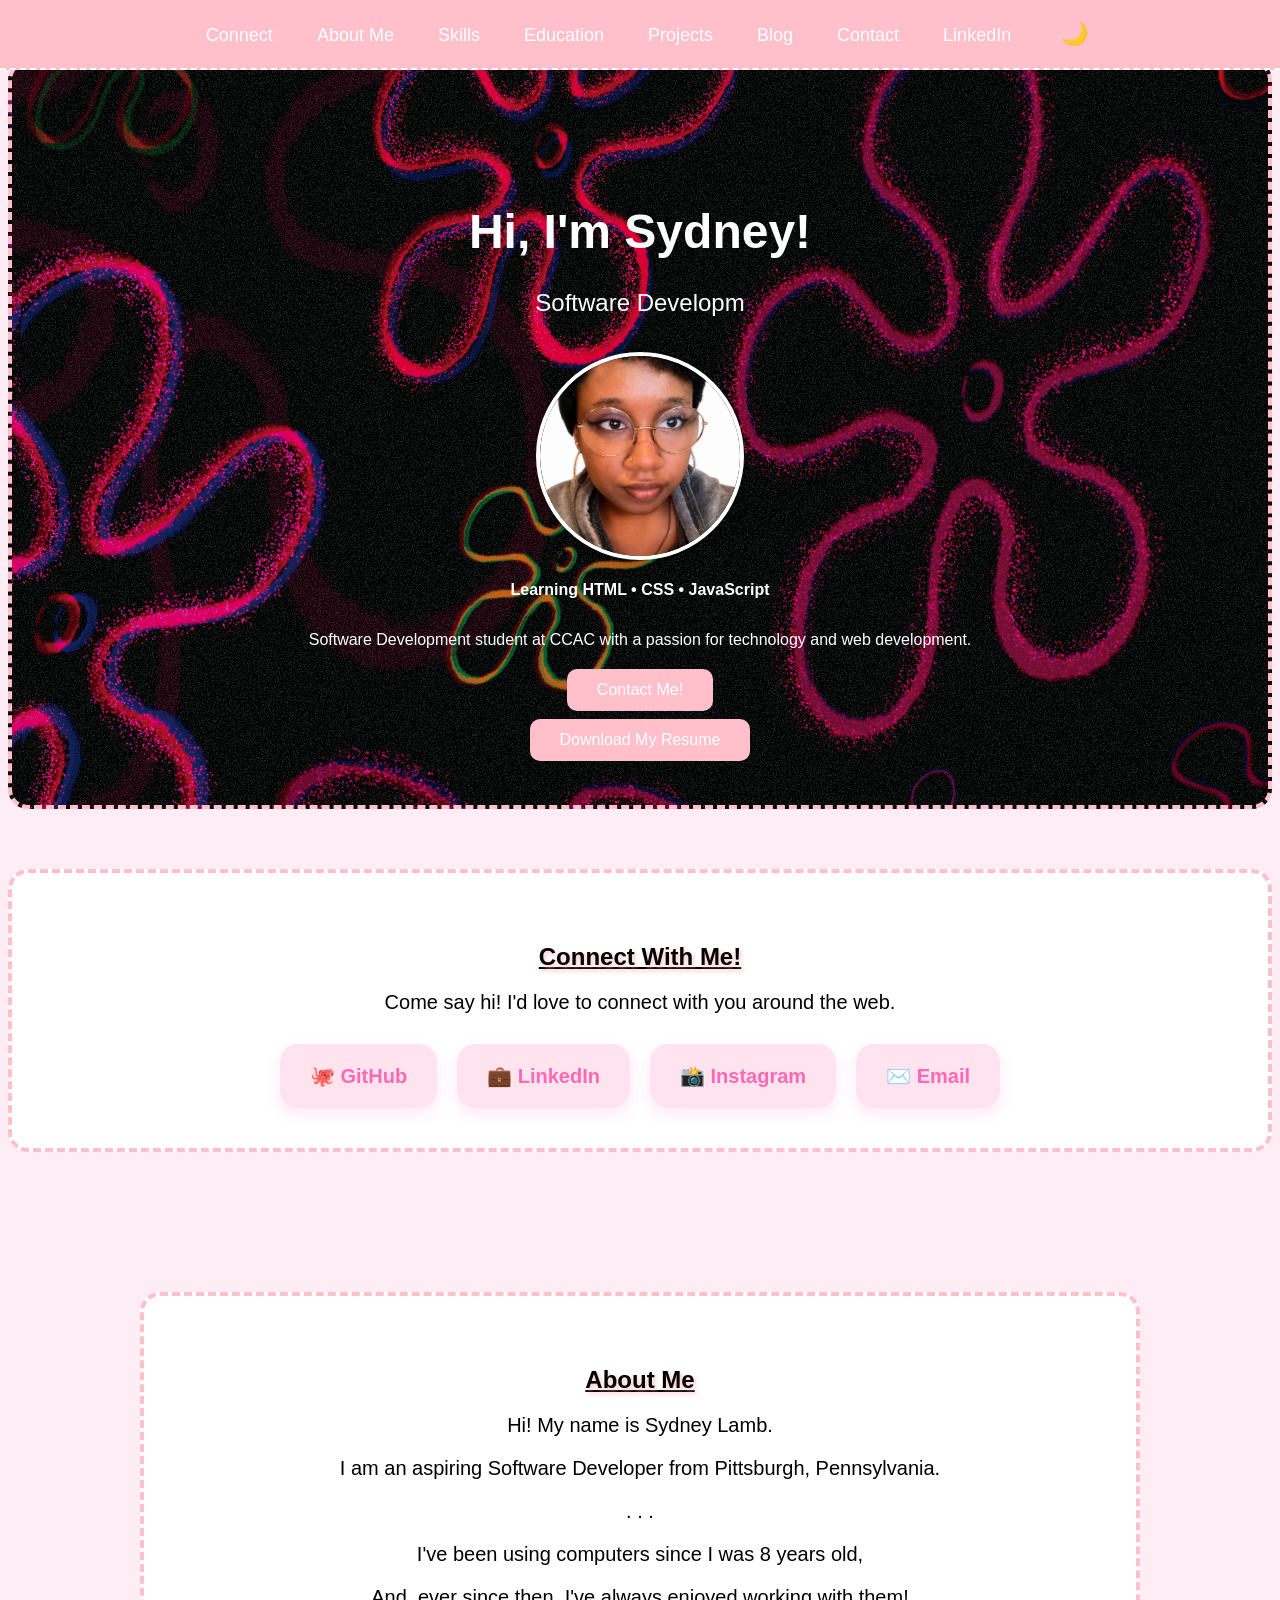
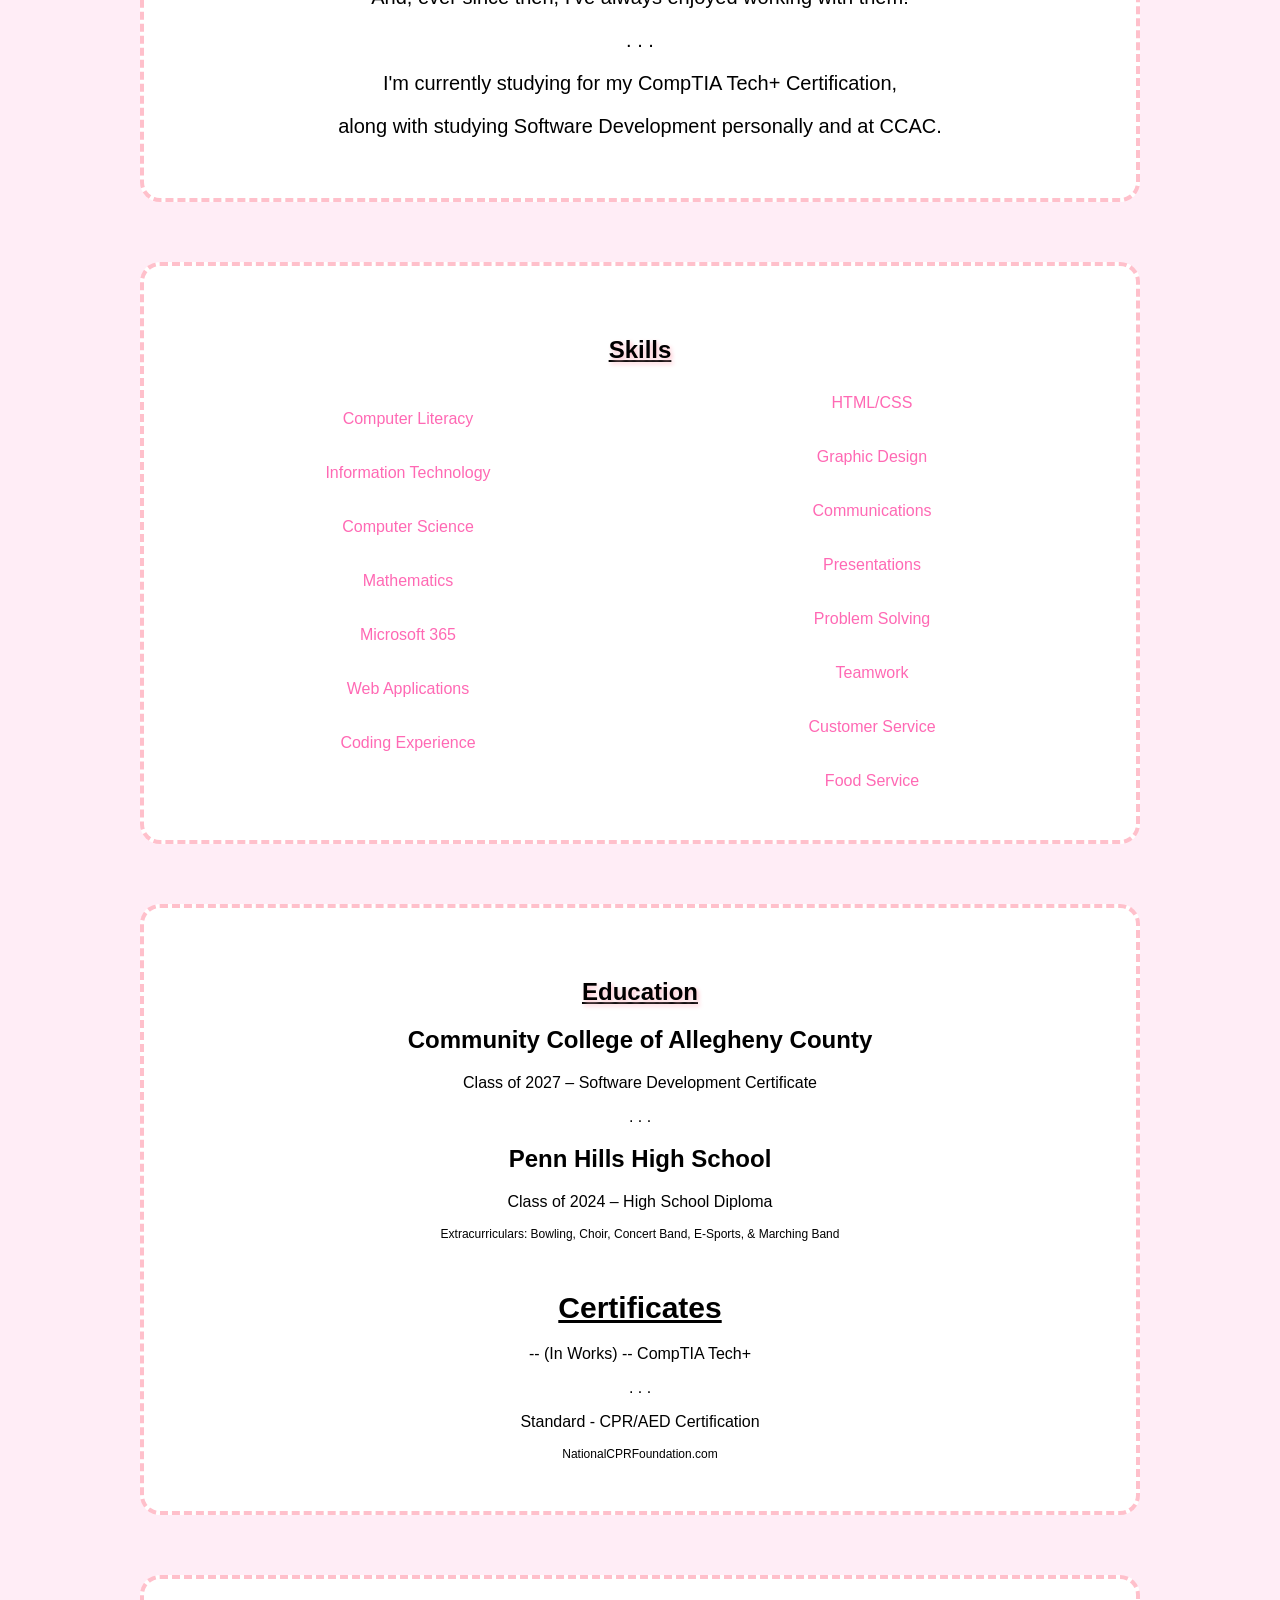
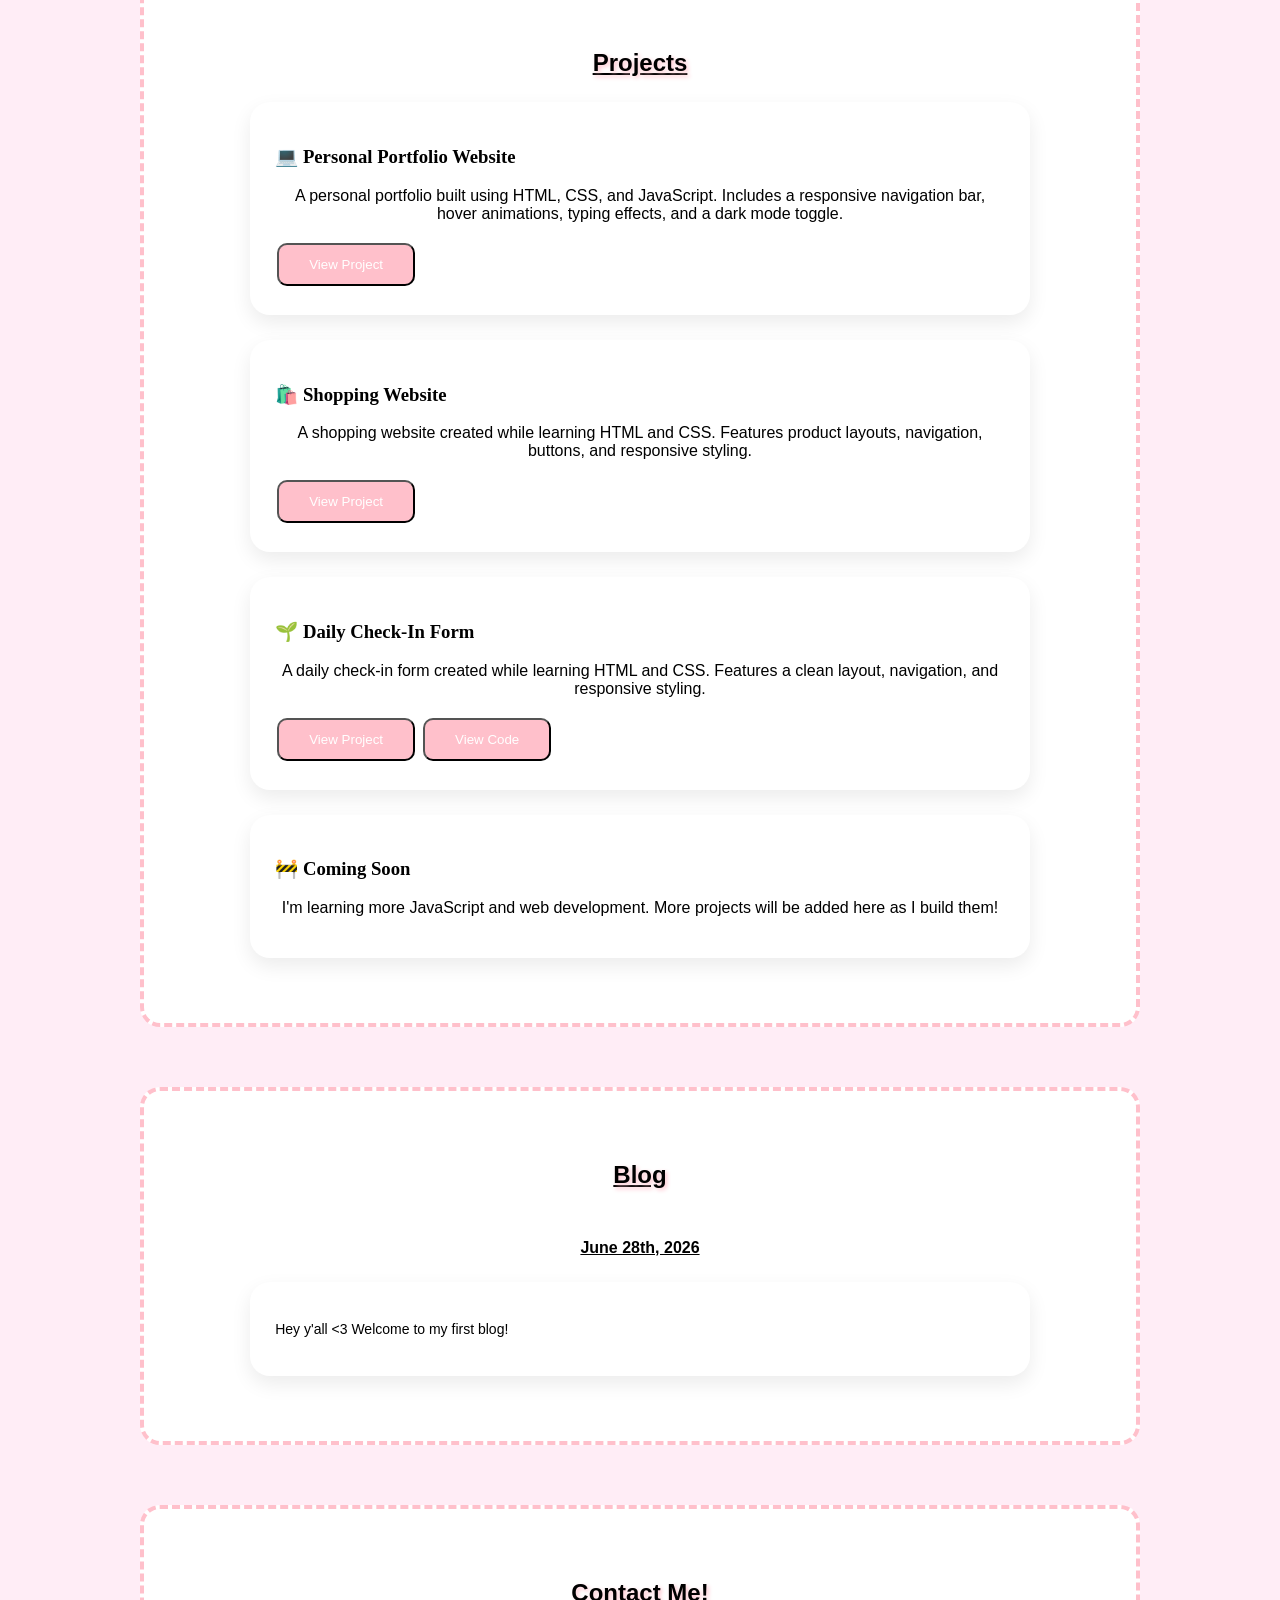
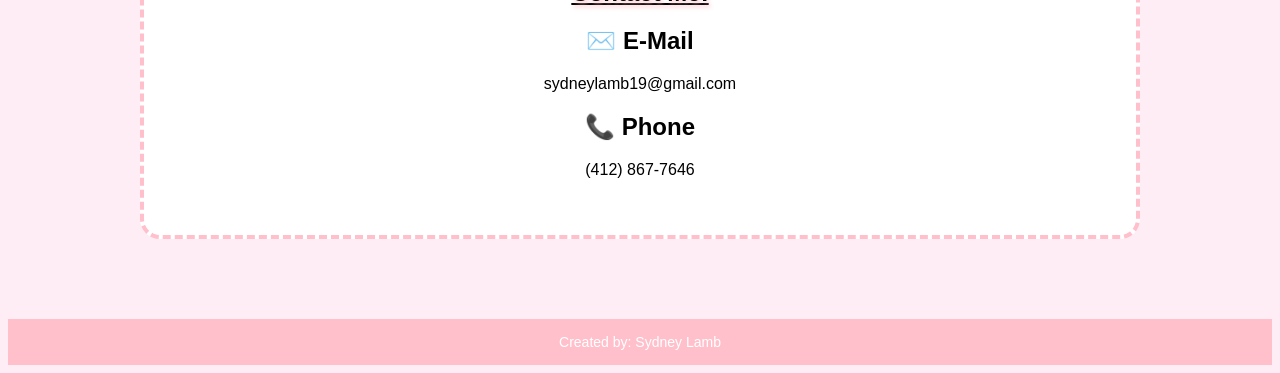
<file: index.html>
<!DOCTYPE html>
<html lang="en">

<head>
	<meta charset="UTF-8">
	<meta name="viewport" content="width=device-width, initial-scale=1.0">
	
	<title>Sydney | Software Developer</title>
	
	<link rel="stylesheet" href="style.css">
</head>

<body>

<!-- Navigation -->
	
	<nav class="navbar">
		<a href="#connect">Connect</a>
		<a href="#about">About Me</a>
		<a href="#skills">Skills</a>
		<a href="#education">Education</a>
		<a href="#projects">Projects</a>
		<a href="#blog">Blog</a>
		<a href="#contact">Contact</a>
		<a href="https://www.linkedin.com/in/sydney-lamb-603112253/" target="_blank">LinkedIn</a>
		
		<button id="themeToggle">🌙</button>
	</nav>

<section id="home">

	<h1>Hi, I'm Sydney!</h1>
	
	<h2 class="header2" id="typing"></h2>
	
	<!-- Image -->

	
		<img src="sydney_lamb.png" alt="Sydney Lamb" width="200" height="200" class="profile">
		
		<p><strong>
			Learning HTML • CSS • JavaScript
		</strong></p>
		
		<p>
			Software Development student at CCAC with a passion
			for technology and web development.
		</p>

		<a href="#contact" class="button">Contact Me!</a>
		<a href="Sydney_Lamb_resume.pdf" class="button" target="_blank" download>Download My Resume</a>
	</section>

	<div class="cards">
	<section id="connect" class="hidden">

    <h1 class="header1">Connect With Me!</h1>

    <p class="info">
        Come say hi! I'd love to connect with you around the web.
    </p>

	<p id="socialMessage" class="info"></p>

    <div class="socials">

        <a 
			href="https://github.com/sunflowersyd" 
			target="_blank" 
			class="social-card"
			data-message="Thanks for visiting my GitHub!">
            🐙 GitHub
        </a>

        <a 
			href="https://www.linkedin.com/in/sydney-lamb-603112253/" 
			target="_blank" 
			class="social-card"
			data-message="Thanks for visiting my LinkedIn!">
            💼 LinkedIn
        </a>

        <a 
			href="https://www.instagram.com/sunflowersydsyd/" 
			target="_blank"
			class="social-card"
			data-message="Thanks for visiting my Instagram!">
            📸 Instagram
        </a>

        <a 
			href="mailto:sydneylamb19@gmail.com" 
			class="social-card"
			data-message="Thanks for sending me an email!">
            ✉️ Email
        </a>

    </div>
</div>
</section>

	<main>
	
	<!-- About -->
	<div class="cards">
	<section id="about" class="hidden">
		
	
		<h1 class="header1">About Me</h1>
			<p class="info">Hi! My name is Sydney Lamb.</p>
			<p class="info">I am an aspiring Software Developer from Pittsburgh, Pennsylvania.</p>
			<p class="info">. . .</p>
			<p class="info">I've been using computers since I was 8 years old,</p>
			<p class="info">And, ever since then, I've always enjoyed working with them!</p>
			<p class="info">. . .</p>
			<p class="info">I'm currently studying for my CompTIA Tech+ Certification,</p>
			<p class="info">along with studying Software Development personally and at CCAC.</p>
	</div>
		</section>
	

	<!-- Skills -->
	<div class="cards">
	<section id="skills" class="hidden">
		<h1 class="header1">Skills</h1>
			<div class="skill1">
				<p class="skill">Computer Literacy</p>
    			<p class="skill">Information Technology</p>
    			<p class="skill">Computer Science</p>
    			<p class="skill">Mathematics</p>
    			<p class="skill">Microsoft 365</p>
    			<p class="skill">Web Applications</p>
    			<p class="skill">Coding Experience</p>
    			<p class="skill">HTML/CSS</p>
    			<p class="skill">Graphic Design</p>
    			<p class="skill">Communications</p>
    			<p class="skill">Presentations</p>
    			<p class="skill">Problem Solving</p>
    			<p class="skill">Teamwork</p>
    			<p class="skill">Customer Service</p>
    			<p class="skill">Food Service</p>
    		</div>
	</div>	
	</section>
	
	<!-- Education -->
	<div class="cards">
	<section id="education" class="hidden">
		<h1 class="header1">Education</h1>
			<h2 class="header2">Community College of Allegheny County</h2>
				<p class="school">Class of 2027 – Software Development Certificate</p>
				<p class="school">. . .</p>
			<h2 class="header2">Penn Hills High School</h2>
				<p class="school">Class of 2024 – High School Diploma</p>
				<p class="smalltext">Extracurriculars: Bowling, Choir, Concert Band, E-Sports, & Marching Band</p>
				
		<div class="certificates">	
			<h2 class="header2">Certificates</h2>
		</div>
				<p class="school">-- (In Works) -- CompTIA Tech+</p>
				<p class="school">. . .</p>
				<p class="school">Standard - CPR/AED Certification</p>
				<p class="smalltext"><a href="https://www.nationalcprfoundation.com/" target="_blank">NationalCPRFoundation.com</a></p>
	</div>
	</section>
	
	<!-- Projects -->
	<div class="cards"></div>
	<section id="projects" class="hidden">
	
	<h1 class="header1">Projects</h1>

	<div class="project-card">

		<h3>💻 Personal Portfolio Website</h3>

		<p>

			A personal portfolio built using HTML, CSS, and JavaScript.
			Includes a responsive navigation bar, hover animations,
			typing effects, and a dark mode toggle.
		</p>

		<button class="button">View Project</button>

	</div>

	<div class="project-card">

		<h3>🛍️ Shopping Website</h3>

		<p>
			A shopping website created while learning HTML and CSS.
			Features product layouts, navigation, buttons,
			and responsive styling.
		</p>

		<button class="button">View Project</button>

	</div>

	<div class="project-card">


		<h3>🌱 Daily Check-In Form</h3>

		<p>
			A daily check-in form created while learning HTML and CSS.
			Features a clean layout, navigation, and responsive styling.
		</p>

		<button 
			class="button-secondary"
			onclick="window.open('form/index.html', '_blank', 'noopener,noreferrer')">
			View Project
		</button>
		<button 
			class="button-secondary"
			onclick="window.open('https://github.com/sunflowersyd/daily-form', '_blank', 'noopener,noreferrer')">
			View Code
		</button>

	</div>
	<div class="project-card">

		<h3>🚧 Coming Soon</h3>

		<p>
			I'm learning more JavaScript and web development.
			More projects will be added here as I build them!
		</p>

	</div>
</div>
	</section>

	<!-- Blog -->
	
	<div class="cards">
	<section id="blog" class="hidden">
	
	<h1 class="header1">Blog</h1>
	<h4 style="text-align: center;">June 28th, 2026</h4>
	<div class="blog-card">
	<p class="blog">Hey y'all <3 Welcome to my first blog!</p>
		</div>
	</div>
	</section>
	
	<!-- Contact -->
	
	<div class="cards">
	<section id="contact" class="hidden">
		<h1 class="header1">Contact Me!</h1>
			<h2 class="header2">✉️ E-Mail</h2>
				<p><a href="mailto:sydneylamb19@gmail.com">sydneylamb19@gmail.com</a></p>
			<h2 class="header2">📞 Phone</h2>
				<p>(412) 867-7646</p>
	</div>
	</section>
	
	</main>
	
	<!-- Footer -->
	
	<footer class="footer">
	
		<p>Created by: Sydney Lamb</p>
	
	</footer>
	
	<script src="script.js"></script>
	
</body>

</html>
</file>
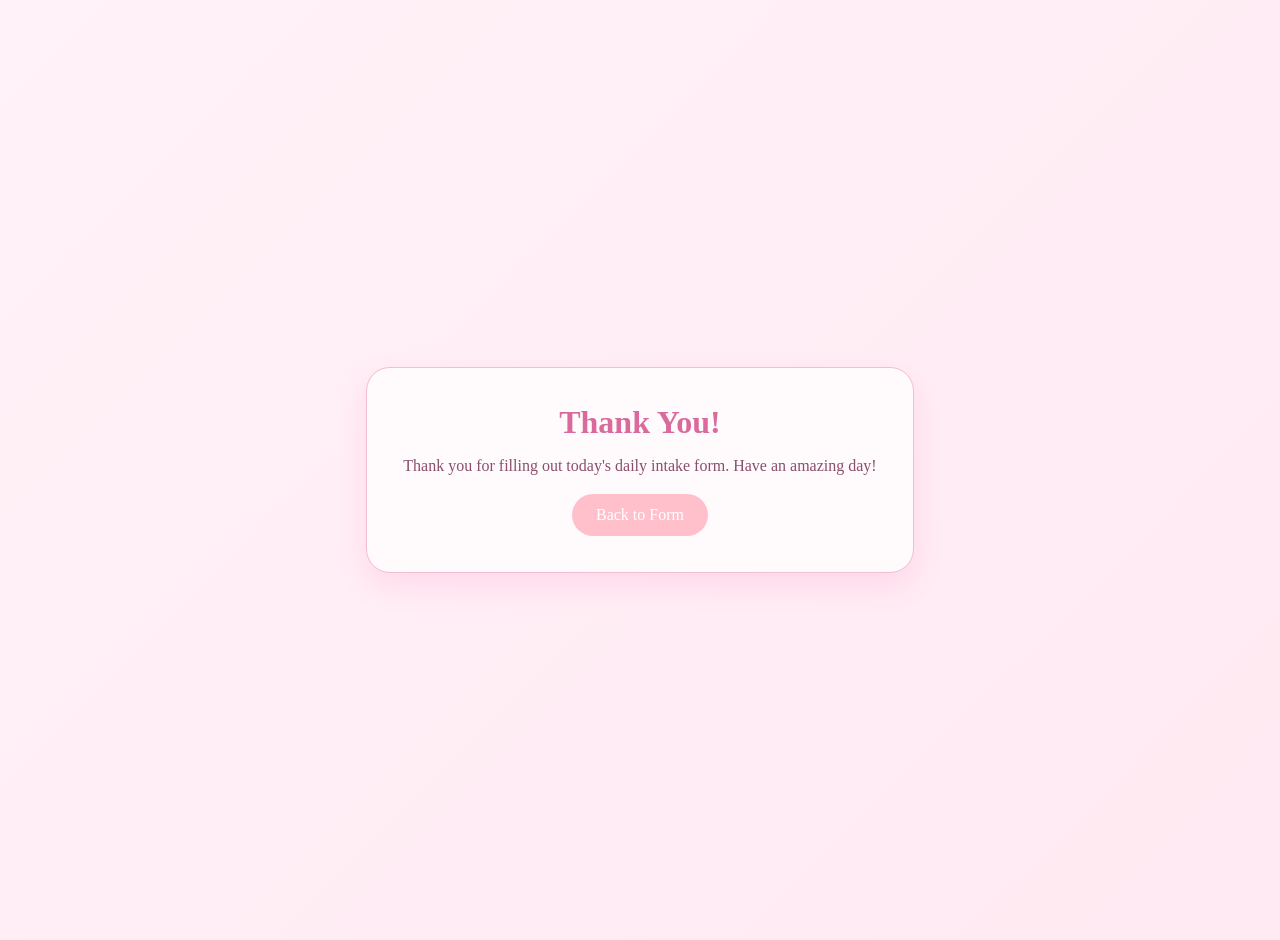
<file: form/thank_you.html>
<!DOCTYPE html>
<html lang="en">
<head>
    <meta charset="UTF-8">
    <meta name="viewport" content="width=device-width, initial-scale=1.0">
    <title>Thank You</title>
    <style>
        body {
            margin: 0;
            font-family: Georgia, 'Times New Roman', Times, serif;
            background: linear-gradient(135deg, #fff2f8, #ffe9f2);
            color: #7d3354;
            display: flex;
            align-items: center;
            justify-content: center;
            min-height: 100vh;
            padding: 20px;
        }

        .thank-you-card {
            background: #fffafc;
            border: 1px solid #f2bed1;
            border-radius: 24px;
            box-shadow: 0 12px 30px rgba(255, 105, 180, 0.16);
            padding: 36px;
            max-width: 500px;
            text-align: center;
        }

        .thank-you-card h1 {
            margin: 0 0 12px;
            font-size: 2rem;
            color: #d96a9b;
        }

        .thank-you-card p {
            margin: 0 0 16px;
            line-height: 1.6;
            color: #8a4f6b;
        }

        .button {
            display: inline-block;
            background-color: pink;
            color: white;
            text-decoration: none;
            padding: 12px 24px;
            border-radius: 999px;
            transition: 0.3s ease;
        }

        .button:hover {
            background-color: #ff8db7;
            transform: translateY(-2px);
        }
    </style>
</head>
<body>
    <div class="thank-you-card">
        <h1>Thank You!</h1>
        <p>Thank you for filling out today's daily intake form. Have an amazing day!</p>
        <a class="button" href="index.html">Back to Form</a>
    </div>
</body>
</html>
</file>
<file: style.css>
/* html, header, body */

html {
	scroll-behavior: smooth;
}

header {
	text-align: center;
	color: hotpink;
	padding: 50px 0;
	font-family: 'Trebuchet MS', sans-serif;
}

body {
	background-color: #ffedf6;
}

main {
	max-width: 1000px;
	margin: 0 auto;
	padding: 20px;
}

section	{
	background: white;
	border-radius: 20px;
	padding: 40px;
	margin: 60px auto;
	border: 4px dashed pink;
	
	}


/* html, header, body end */

.button {
	display: inline-block;
	background-color: pink;
	color: white;
	text-decoration: none;
	padding: 12px 30px;
	border-radius: 10px;
	font-family: 'Trebuchet MS', sans-serif;
	margin: 4px 2px;
	
	transition: 0.3s ease;
}

.button:hover{
	background-color: white;
	color: black;
}

.button-secondary {
	display: inline-block;
	background-color: pink;
	color: white;
	text-decoration: none;
	padding: 12px 30px;
	border-radius: 10px;
	font-family: 'Trebuchet MS', sans-serif;
	margin: 4px 2px;
	
	transition: 0.3s ease;
}

button-secondary:hover{
	background-color: white;
	color: black;
}

/* home */

#home {
	display: flex;
	flex-direction: column;
	align-items: center;
	padding-top: 100px;
	background-image: url("psychedelic.png");
	color: white;
}

#home h1 {
	font-size: 3rem;
	margin-bottom: 10px;
	font-family: 'Trebuchet MS', sans-serif;
}

#home h2 {
	font-weight: normal;
	color: #ffffff;
	margin-bottom: 30px;
}

#liveDateTime {
	display: block;
	width: fit-content;
	margin: 0 auto;
	color: hotpink;
	font-family: 'Trebuchet MS', sans-serif;
	font-size: 2rem;
	font-weight: bold;
	text-align: center;
	box-shadow: 0 4px 12px rgba(255, 105, 180, 0.15);
}

/* image */

.profile {
	display: inline-block;
	width: 200px;
	height: 200px;
	margin: 5px auto;
	
	border-radius: 50%;
	border: 4px solid white;
	box-shadow: 0 4px 15px rgba(0, 0, 0, 0.2);
	object-fit: cover;
}

/* navigation */

nav {
	position: fixed;
	top: 0;
	left: 0;
	
	width: 100%;
	background: pink;
	
	padding: 20px 0;
	
	text-align: center;
	
	border-bottom: 2px dashed white;
	
	z-index: 1000;
}

nav a {
	color: white;
	text-decoration: none;
	margin: 0 20px;
	font-size: 18px;
	font-family: 'Trebuchet MS', sans-serif;
	
	transition: 0.3s ease;
}

nav a:hover {
	color: black;
}

#themeToggle {

	background: none;
	border: none;
	cursor: pointer;
	font-size: 22px;
	margin-left: 20px;
	transition: transform .3s ease;
}

#themeToggle:hover {
	transform: rotate(20deg) scale(1.2)
}

/* navigation end */

/* headers */

.header1 {
	text-align: center;
	margin-top: 30px;
	text-decoration: underline;
	text-shadow: 2px 2px 4px pink;
	font-family: 'Trebuchet MS', sans-serif;
}

.header2 {
	text-align: center;
	margin-bottom: 20px;
	font-family: 'Trebuchet MS', sans-serif;
}

h4 {
	margin-top: 50px;
	font-family: 'Trebuchet MS', sans-serif;
	text-decoration: underline;
}

/* headers end */

/* singular things */

a {
	text-decoration: none;
	color: black;
}

/* classes */

.info {
	font-size: 20px;
	color: black;
}

.smalltext{
	font-size: 12px;
	margin-bottom: 10px;
}

.blog {
	font-size: 14px;
	text-align: left;
}

p {
	text-align: center;
	font-family: 'Trebuchet MS', sans-serif;
}

.skill1 {
	column-count: 2;
	color: hotpink;
	padding: 5px auto;
}

.skill{
	cursor: pointer;
	transition: all .3s ease;
	padding: 10px;
	border-radius: 10px;
}

.certificates {
	margin-top: 50px;
	text-align: center;
	text-decoration: underline;
	font-size: 20px;
}

/* footer */

.footer {
	left: 0;
	bottom: 0;
	width: 100%;
	height: 10%;
	background-color: pink;
	color: white;
	text-align: center;
	padding: 1px 0;
	font-size: 14px;
}

.hidden {
	opacity: 0;
	transform: translateY(50px);
	transition: all 0.8s ease;
	visibility: hidden;
}

.show{
	opacity: 1;
	transform: translateY(0) scale(1);
	visibility:visible;
}

body.dark-mode {
	background-color: #1c1c1c;
	color: white;
}

body.dark-mode section {
	background: #2b2b2b;
	border-color: hotpink;
}

body.dark-mode p,
body.dark-mode h1,
body.dark-mode h2,
body.dark-mode h4,
body.dark-mode a {
	color: white;
}

body.dark-mode nav {
	background: #111;
}

body.dark-mode .button {
	background: hotpink;
}

body.dark-mode .button:hover {
	background: white;
	color: black;
}

body.dark-mode .button-secondary {
	background: hotpink;
}

body.dark-mode .button-secondary:hover {
	background: white;
	color: black;
}

.project-card{

	background: white;
	border-radius: 20px;
	padding: 25px;
	margin: 25px auto;
	width: 80%;
	transition: .3s ease;
	box-shadow: 0 8px 20px rgba(0, 0, 0, .08);
}

/* Connect With Me */

.socials{
	display: flex;
	justify-content: center;
	flex-wrap: wrap;
	gap: 20px;
	margin-top: 30px;
}

.social-card{
	background: #ffe4ef;
	color: hotpink;
	padding: 20px 30px;
	border-radius: 18px;
	font-size: 20px;
	font-weight: bold;
	font-family: 'Trebuchet MS', sans-serif;

	box-shadow: 0 6px 15px rgba(255,105,180,.15);

	transition: all .3s ease;
}

.social-card:hover{

	transform: translateY(-8px) scale(1.05);

	background: hotpink;

	color: white;

	box-shadow: 0 12px 25px rgba(255,105,180,.35);

}

.project-card:hover{

	transform:translateY(-8px);

	box-shadow: 0 15px 35px rgba(255,105,180,.25);
}

body.dark-mode .project-card {
    background: #2b2b2b;
    color: white;
    border: 2px solid hotpink;
    box-shadow: 0 8px 20px rgba(0, 0, 0, .4);
}

body.dark-mode .project-card:hover {

    transform: translateY(-8px);

    box-shadow: 0 0 25px rgba(255,105,180,.5);

}

body.dark-mode .project-card .button {

    background: hotpink;
    color: white;

}

body.dark-mode .project-card .button:hover {

    background: white;
    color: #222;

}

body.dark-mode .project-card h3 {
    color: hotpink;
}

body.dark-mode .project-card p {
    color: #f2f2f2;
}

body.dark-mode .footer {
	background-color: #111;
	color: white;
}

body.dark-mode .social-card{

	background:#3b3b3b;

	color:white;

	border:2px solid hotpink;

}

body.dark-mode .social-card:hover{

	background:hotpink;

	color:white;

}

.project-buttons{
    display:flex;
    justify-content:center;
    gap:15px;
    margin-top:20px;
    flex-wrap:wrap;
}

.blog-card{
	background: white;
	border-radius: 20px;
	padding: 25px;
	margin: 25px auto;
	width: 80%;
	transition: .3s ease;
	box-shadow: 0 8px 20px rgba(0, 0, 0, .08);
}

.cards{
	justify-content:center;
	gap:15px;
}

.cards:hover{
	transform:translateY(-8px);
	box-shadow: 0 15px 35px rgba(255,105,180,.25);
	transition: all .3s ease;
}
</file>
